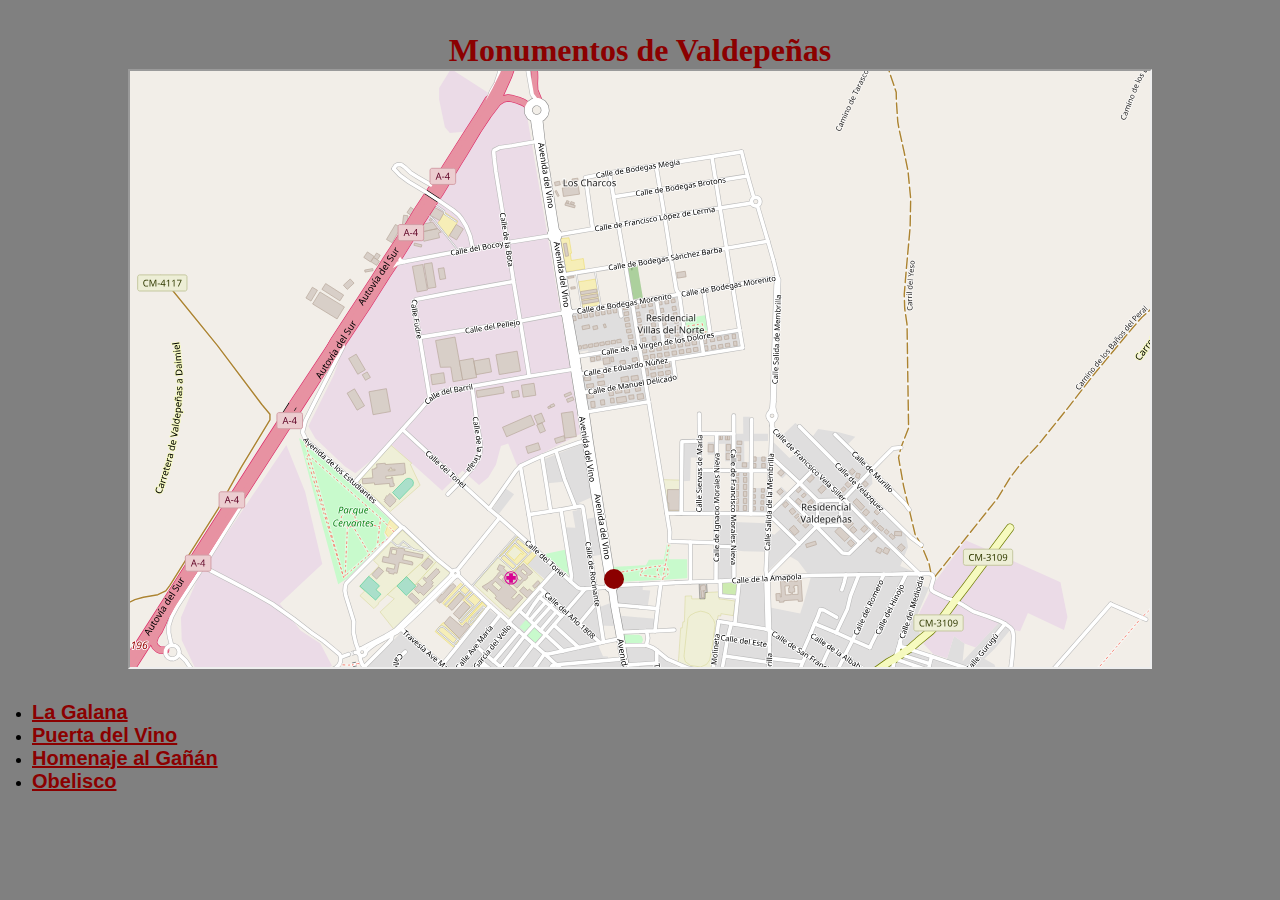
<file: index.html>
<!doctype html>

<html>
	<head>
		<title>Visor Monumentos
        </title>
		<meta charset="UTF-8">
		<meta name="viewport" content="initial-scale=1.0">
        <link type="text/css" href="stylevisor.css" rel="stylesheet">
	</head>

	<body>
       <h1> Monumentos de Valdepeñas</h1>
        <div class="container">
            <iframe src="monumentos.html" name="Visor" width="600px" height="600px"></iframe>
            <ul>
            <li><a target="Visor" href="monumentos.html#galana">La Galana</a></li>
            <li><a target="Visor" href="monumentos.html#puertavino">Puerta del Vino</a></li>
            <li><a target="Visor" href="monumentos.html#ganan">Homenaje al Gañán</a></li>
            <li><a target="Visor" href="monumentos.html#obelisco">Obelisco</a></li>
             </ul>   
            
        </div>
	</body>
</html>
</file>
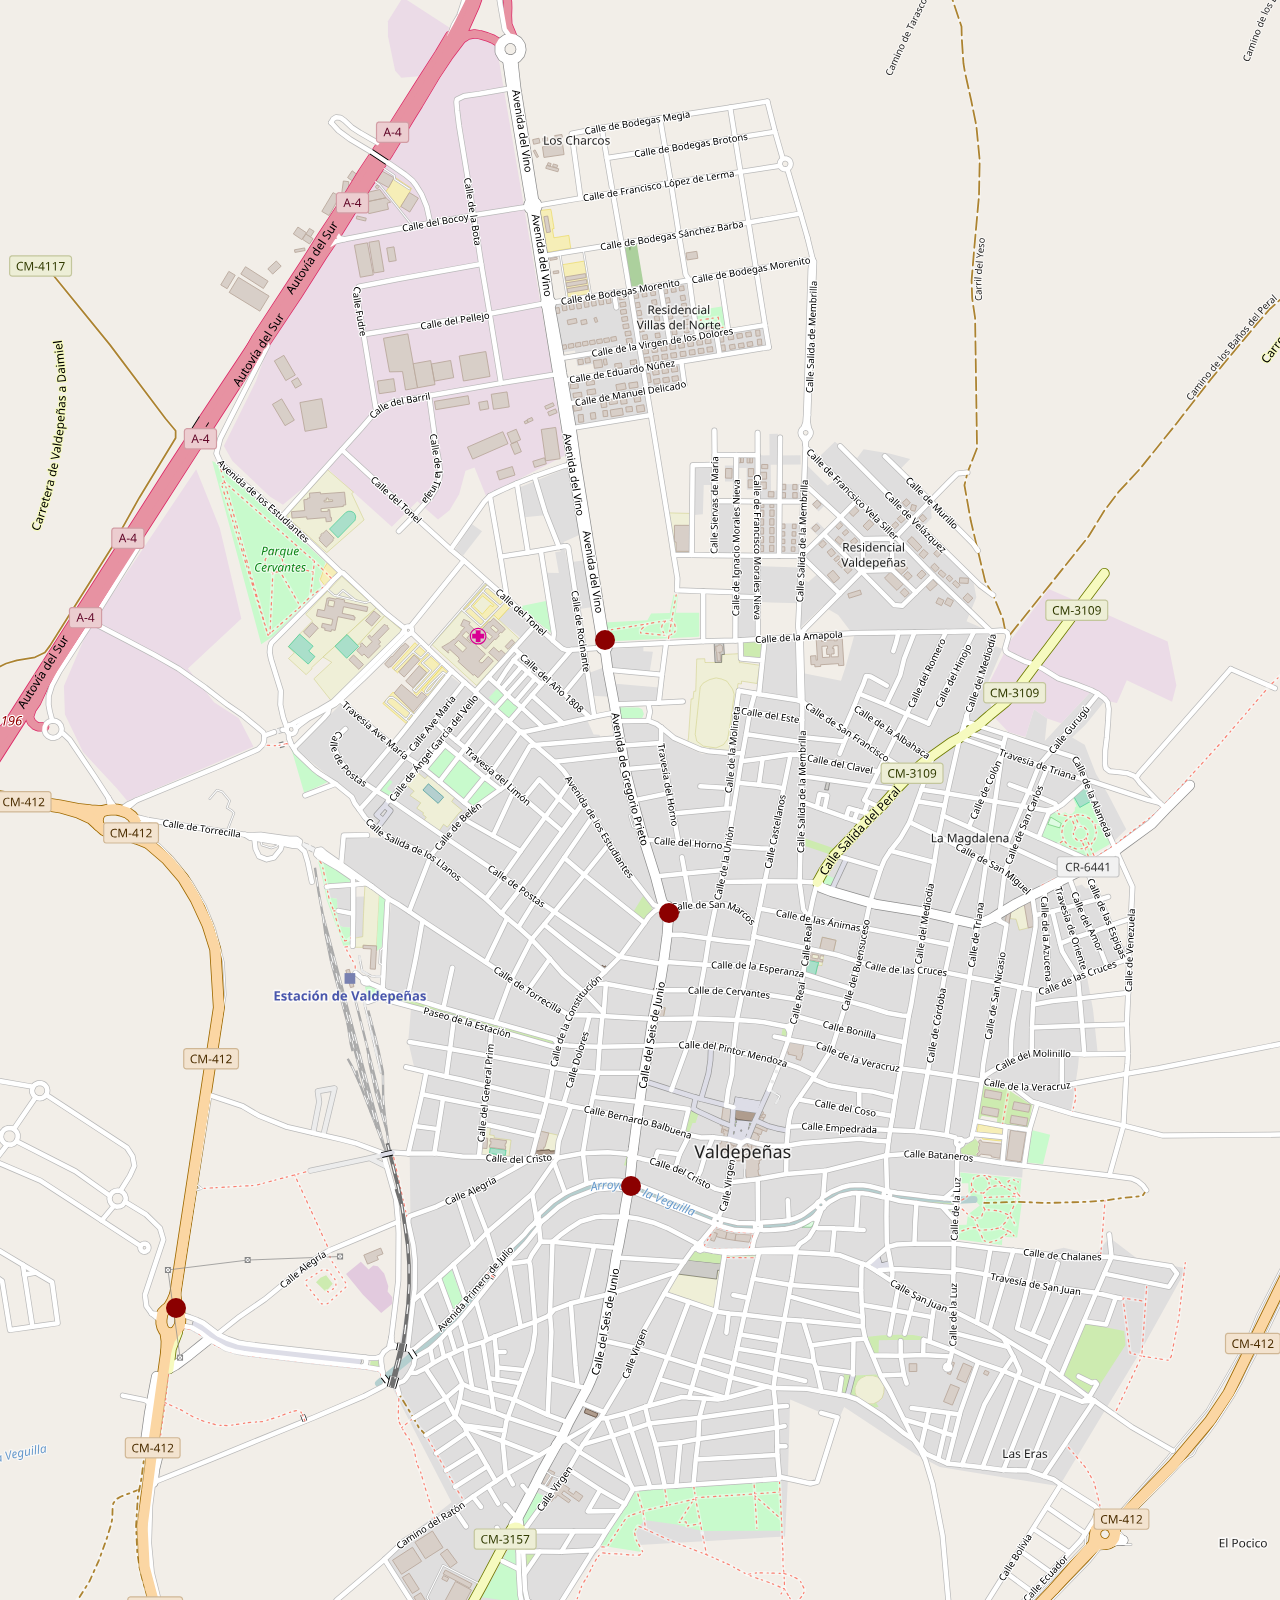
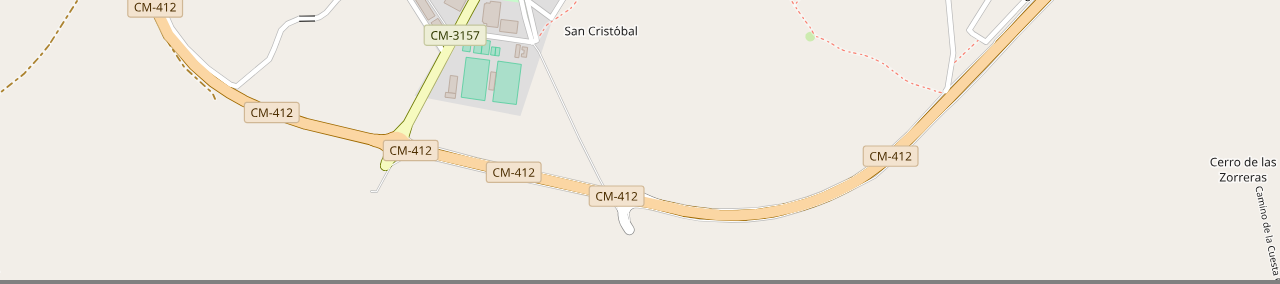
<file: monumentos.html>
<!doctype html>

<html>
	<head>
		<title>Mapa monumentos</title>
		<meta charset="UTF-8">
		<meta name="viewport" content="initial-scale=1.0">
        <link type="text/css" href="style.css" rel="stylesheet">
	</head>

	<body>
        
        <div class="container">
            
            <div class="mapa">
                <img src="imagenes/plano-ciudad-valepenas-opt.svg" alt="Plano Valdepeñas" width="100%">
            
                <div class="puertavino">
                    <div class="inf-tooltip">
                    <p><em>Puerta del Vino</em>, situada en la Avenida Primera de Julio</p><img src="imagenes/puertadelvino.jpg" alt="Puerta del Vino" width="150px">
                    </div>
                </div>
                <div class="galana">
                    <div class="inf-tooltip">
                    <p><em>La Galana</em> situada en la Plaza de San Marcos, en honor a la Valdepeñara "Juana La Galana".</p><img src="imagenes/galana.jpg" alt="La Galana" width="150px">
                    </div>
                    
                    
                </div>
                <div class="ganan">
                    <div class="inf-tooltip">
                    <p><em>Homenaje al Gañán</em>. Escultura elaboraba el tercer surco en los trabajos de labranza, su autor es: José Lillo Galiani, 2008. Se encuentra en la rotonda Circunvalación Sur</p><img src="imagenes/elga%C3%B1an.JPG" alt="El Gañán">
                    </div>
                                       
                </div>
                <div class="obelisco">
                    <div class="inf-tooltip">
                    <p><em>Obelisco.  </em>Monolito de de 18 m de altura en acero corten y basamento de piedra.Erigido en el año 2008 con motivo del Bicentenario del 6 de Junio, para dejar constancia de las palabras de reconocimiento a la historia de la ciudad que S.M. el rey Don Juan Carlos I pronunció con motivo de su visita a Valdepeñas en 1990. Se encuentra en la avenida de las Tinajas</p><img src="imagenes/obelisco.jpg" alt="Obelisco"> 
                    </div>
                    
                    
                </div>
                
            </div>
        </div>
	</body>
</html>
</file>
<file: stylevisor.css>
*{
    margin: 0;
    padding: 0;
    box-sizing: border-box;
}
body{
    background-color: grey;
    
}
h1{
    color: darkred;
    text-align: center;
    margin-top: 1em;
}
.container{
    margin: 0 auto;
    width: 100%;
}
iframe{
    display: block;
    margin: 0 auto;
    width: 80%;
}
ul{
    margin: 2em;
}
li a{
    color: darkred;
    font-weight: bolder;
    font-family: sans-serif;
    font-size: 20px;
}
</file>
<file: style.css>
*{
    margin: 0;
    padding: 0;
    box-sizing: border-box;
}
body{
    background-color: grey;
}
h1{
    color: darkred;
    text-align: center;
    margin-top: 1em;
}
.container{
    margin: 0 auto;
    width: 100%;
}
.mapa{
    position: relative;
}
.puertavino{
    background-color: darkred;
    border-radius: 50%;
    width: 20px;
    height: 20px;
    position: absolute;
    bottom: 36.5%;
    left: 48.5%;
    transition: bottom 2s;   
}
.puertavino:hover{
    cursor: pointer;
   
}
.puertavino:hover .inf-tooltip{
    visibility: visible;
}
.inf-tooltip{
    visibility: hidden;
    background-color: darkred;
    color: whitesmoke;
    position: absolute;
    left: 50px;
    top: -100px;
    padding: 1em;
    text-align: center;
    border-radius: 20%;
    width: 150px;
    border: solid 3px grey;
    box-shadow: 10px 10px 10px 2px black;
}
.inf-tooltip img{
    width: 100%;
    padding: 1em;
}
.galana{
    background-color: darkred;
    border-radius: 50%;
    width: 20px;
    height: 20px;
    position: absolute;
    bottom: 51%;
    left: 51.5%;
    transition: bottom 2s;   
}
.galana:hover{
    cursor: pointer;
    
   
}
.galana:hover .inf-tooltip{
    visibility: visible;
}
.ganan{
    background-color: darkred;
    border-radius: 50%;
    width: 20px;
    height: 20px;
    position: absolute;
    bottom: 30%;
    left: 13%;
    
}
.ganan:hover{
    cursor: pointer;
}
.ganan:hover .inf-tooltip{
    visibility: visible;
}
.ganan .inf-tooltip{
    width: 200px;
}
.obelisco{
    background-color: darkred;
    border-radius: 50%;
    width: 20px;
    height: 20px;
    position: absolute;
    bottom: 65.5%;
    left: 46.5%;
}
.obelisco:hover{
    cursor: pointer;
}
.obelisco:hover .inf-tooltip{
    visibility: visible;
}
.obelisco .inf-tooltip{
    width: 300px;
    height: 300px;
}
.obelisco img{
    width: 100px;
    height: 100px;
    
}
</file>
